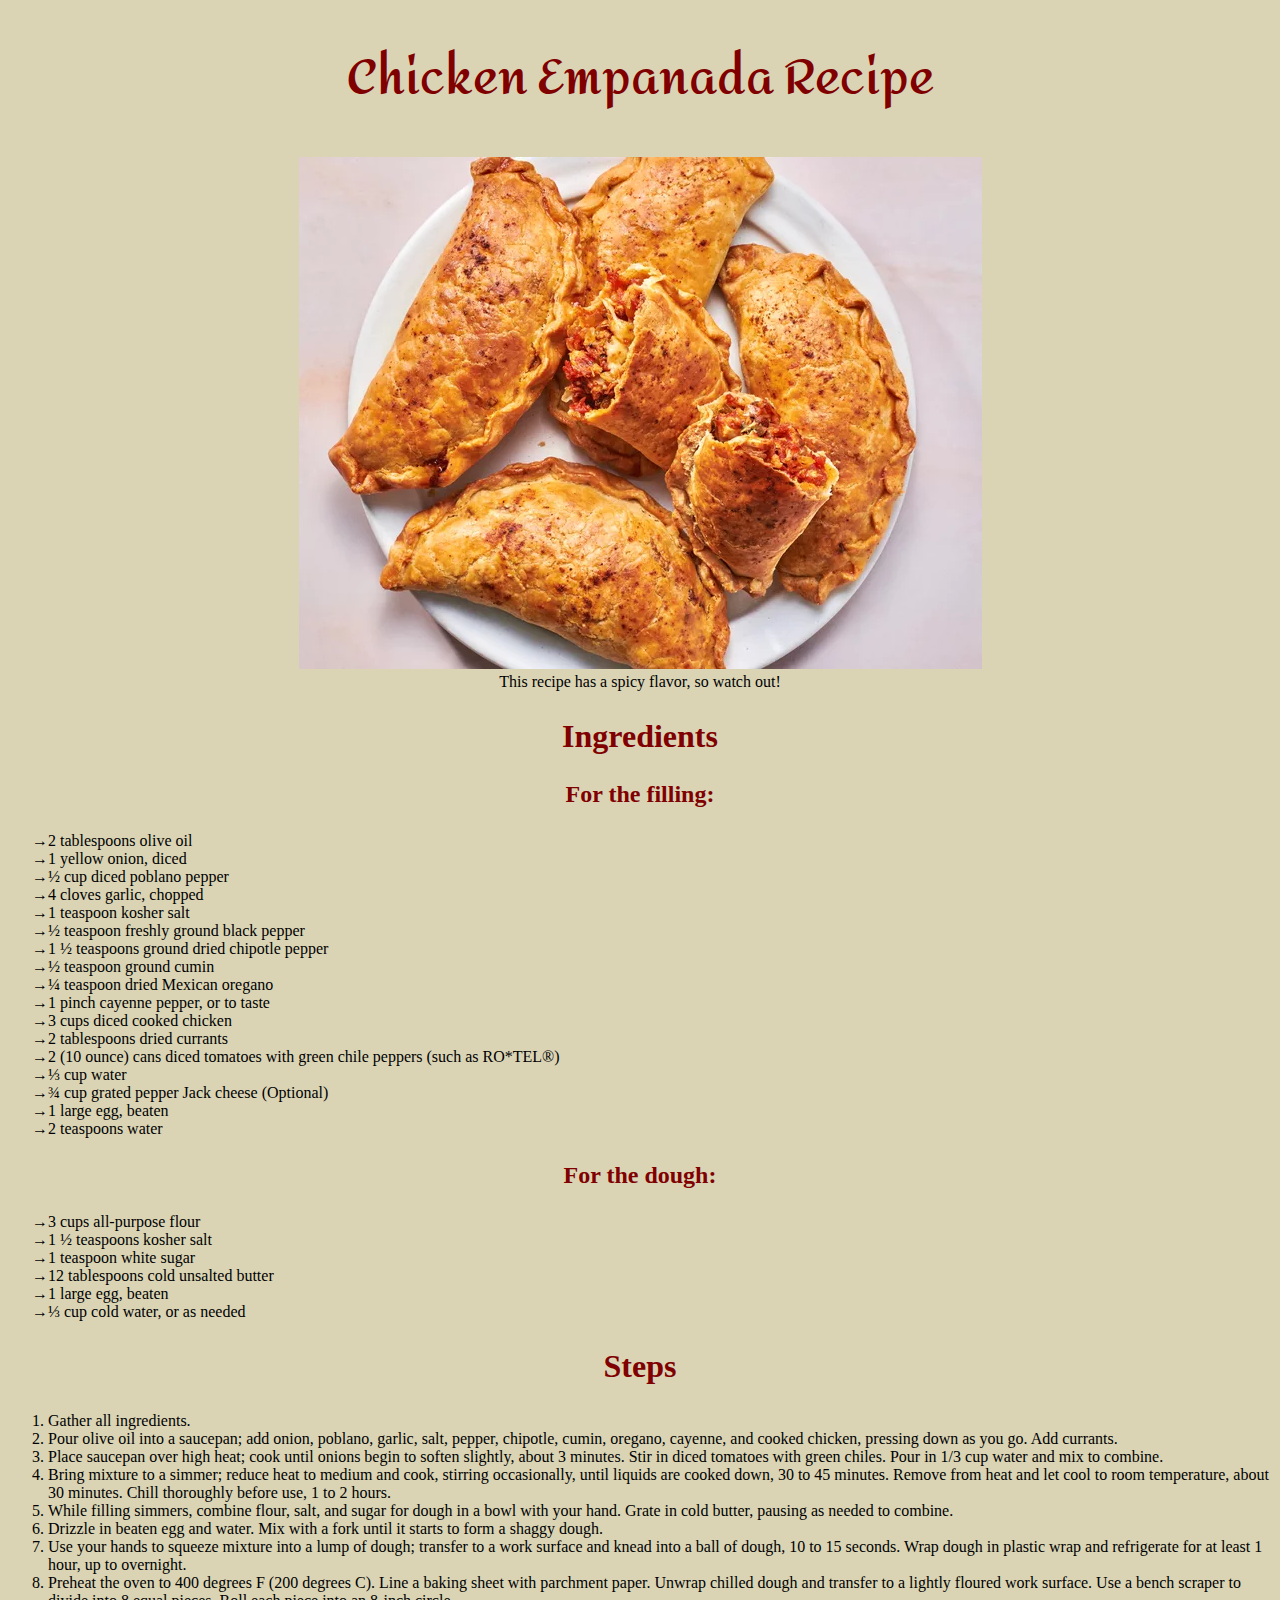
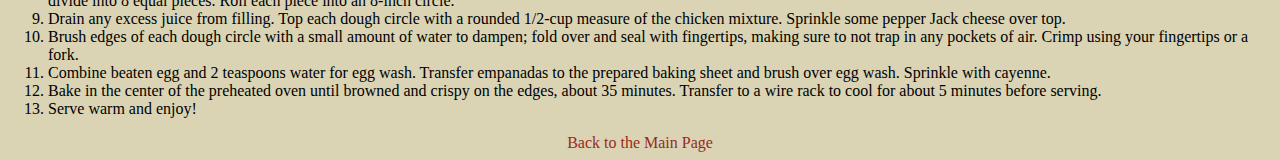
<file: recipes/chicken-empanada.html>
<!DOCTYPE html>
<html lang="en">
  <head>
    <meta charset="UTF-8" />
    <meta name="viewport" content="width=device-width, initial-scale=1.0" />
    <link rel="stylesheet" href="../css/style.css" />
    <title>Chicken Empanada Recipe</title>
  </head>
  <body>
    <h1 class="recipetitle">Chicken Empanada Recipe</h1>
    <figure>
      <img
        src="../img/ChickenEmpanada.webp"
        alt="A photo of some chicken empanadas"
      />
      <figcaption>This recipe has a spicy flavor, so watch out!</figcaption>
    </figure>
    <h2 class="submenu">Ingredients</h2>
    <h3 class="submenu secondary">For the filling:</h3>
    <ul class="ingredli">
      <li>2 tablespoons olive oil</li>
      <li>1 yellow onion, diced</li>

      <li>½ cup diced poblano pepper</li>

      <li>4 cloves garlic, chopped</li>

      <li>1 teaspoon kosher salt</li>

      <li>½ teaspoon freshly ground black pepper</li>

      <li>1 ½ teaspoons ground dried chipotle pepper</li>

      <li>½ teaspoon ground cumin</li>

      <li>¼ teaspoon dried Mexican oregano</li>

      <li>1 pinch cayenne pepper, or to taste</li>

      <li>3 cups diced cooked chicken</li>

      <li>2 tablespoons dried currants</li>

      <li>
        2 (10 ounce) cans diced tomatoes with green chile peppers (such as
        RO*TEL®)
      </li>

      <li>⅓ cup water</li>

      <li>¾ cup grated pepper Jack cheese (Optional)</li>

      <li>1 large egg, beaten</li>

      <li>2 teaspoons water</li>
    </ul>
    <h3 class="submenu secondary">For the dough:</h3>
    <ul class="ingredli">
      <li>3 cups all-purpose flour</li>

      <li>1 ½ teaspoons kosher salt</li>

      <li>1 teaspoon white sugar</li>

      <li>12 tablespoons cold unsalted butter</li>

      <li>1 large egg, beaten</li>

      <li>⅓ cup cold water, or as needed</li>
    </ul>
    <h2 class="submenu">Steps</h2>
    <ol class="stepsli">
      <li>Gather all ingredients.</li>
      <li>
        Pour olive oil into a saucepan; add onion, poblano, garlic, salt,
        pepper, chipotle, cumin, oregano, cayenne, and cooked chicken, pressing
        down as you go. Add currants.
      </li>
      <li>
        Place saucepan over high heat; cook until onions begin to soften
        slightly, about 3 minutes. Stir in diced tomatoes with green chiles.
        Pour in 1/3 cup water and mix to combine.
      </li>
      <li>
        Bring mixture to a simmer; reduce heat to medium and cook, stirring
        occasionally, until liquids are cooked down, 30 to 45 minutes. Remove
        from heat and let cool to room temperature, about 30 minutes. Chill
        thoroughly before use, 1 to 2 hours.
      </li>
      <li>
        While filling simmers, combine flour, salt, and sugar for dough in a
        bowl with your hand. Grate in cold butter, pausing as needed to combine.
      </li>
      <li>
        Drizzle in beaten egg and water. Mix with a fork until it starts to form
        a shaggy dough.
      </li>
      <li>
        Use your hands to squeeze mixture into a lump of dough; transfer to a
        work surface and knead into a ball of dough, 10 to 15 seconds. Wrap
        dough in plastic wrap and refrigerate for at least 1 hour, up to
        overnight.
      </li>
      <li>
        Preheat the oven to 400 degrees F (200 degrees C). Line a baking sheet
        with parchment paper. Unwrap chilled dough and transfer to a lightly
        floured work surface. Use a bench scraper to divide into 8 equal pieces.
        Roll each piece into an 8-inch circle.
      </li>
      <li>
        Drain any excess juice from filling. Top each dough circle with a
        rounded 1/2-cup measure of the chicken mixture. Sprinkle some pepper
        Jack cheese over top.
      </li>
      <li>
        Brush edges of each dough circle with a small amount of water to dampen;
        fold over and seal with fingertips, making sure to not trap in any
        pockets of air. Crimp using your fingertips or a fork.
      </li>
      <li>
        Combine beaten egg and 2 teaspoons water for egg wash. Transfer
        empanadas to the prepared baking sheet and brush over egg wash. Sprinkle
        with cayenne.
      </li>
      <li>
        Bake in the center of the preheated oven until browned and crispy on the
        edges, about 35 minutes. Transfer to a wire rack to cool for about 5
        minutes before serving.
      </li>
      <li>Serve warm and enjoy!</li>
    </ol>
    <a href="../index.html">Back to the Main Page</a>
  </body>
</html>
</file>
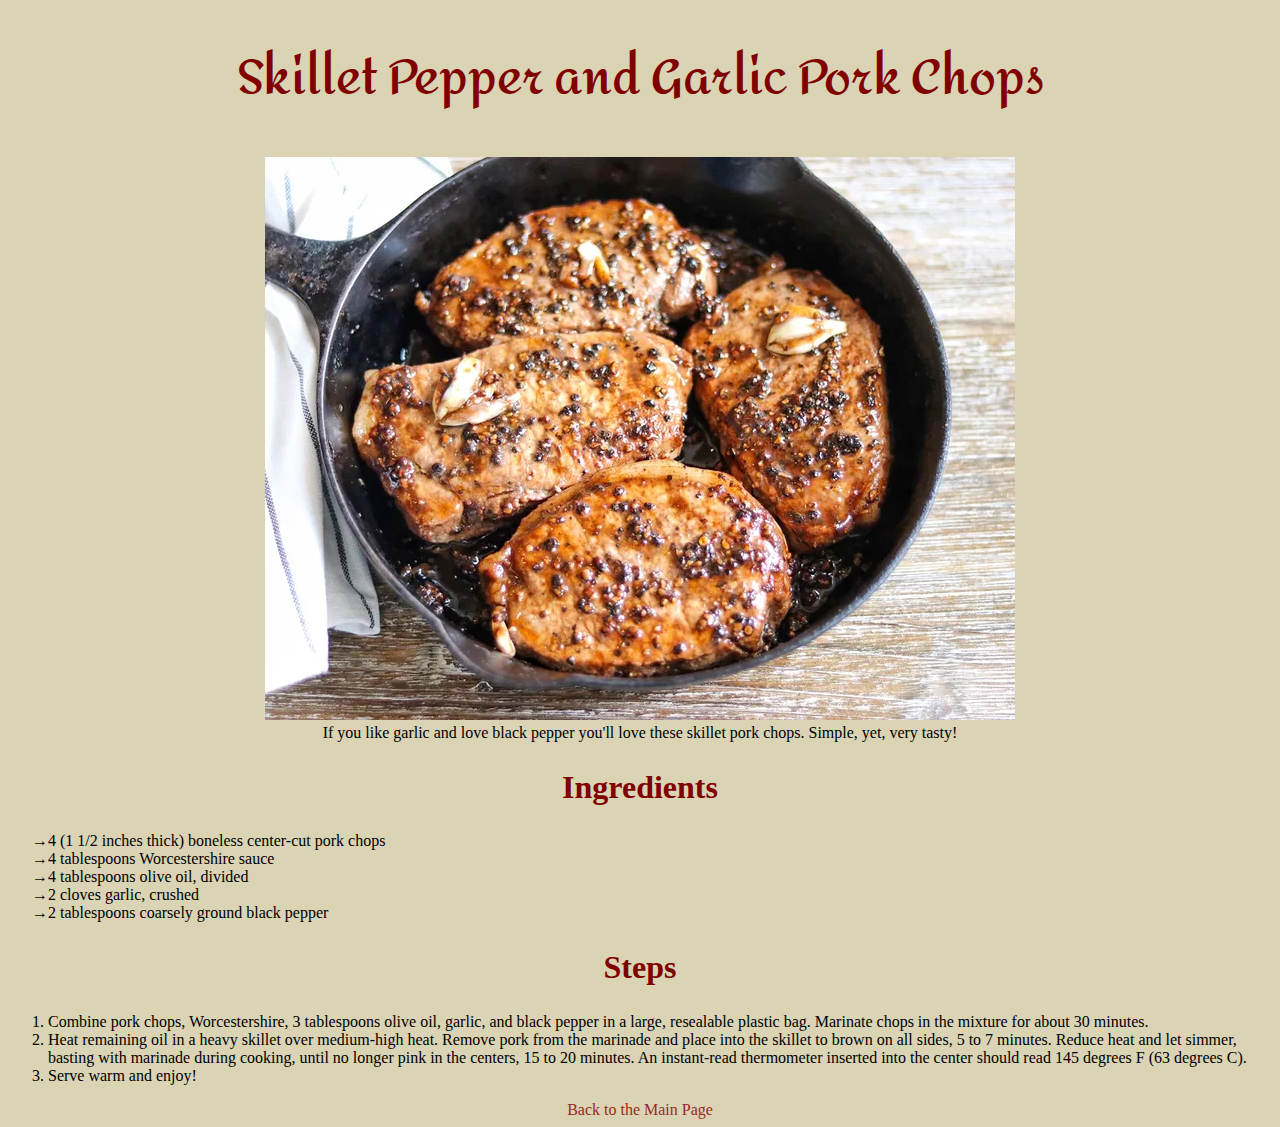
<file: recipes/pork-chops.html>
<!DOCTYPE html>
<html lang="en">
  <head>
    <meta charset="UTF-8" />
    <meta name="viewport" content="width=device-width, initial-scale=1.0" />
    <title>Skillet Pepper and Garlic Pork Chops</title>
    <link rel="stylesheet" href="../css/style.css">
  </head>
  <body>
    <h1 class="recipetitle">Skillet Pepper and Garlic Pork Chops</h1>
    <figure>
      <img src="../img/PorkChops.webp" alt="A photo of some pork chops" />
      <figcaption>
        If you like garlic and love black pepper you'll love these skillet pork
        chops. Simple, yet, very tasty!
      </figcaption>
    </figure>
    <h2 class="submenu">Ingredients</h2>
    <ul class="ingredli">
      <li>4 (1 1/2 inches thick) boneless center-cut pork chops</li>

      <li>4 tablespoons Worcestershire sauce</li>

      <li>4 tablespoons olive oil, divided</li>

      <li>2 cloves garlic, crushed</li>

      <li>2 tablespoons coarsely ground black pepper</li>
    </ul>
    <h2 class="submenu">Steps</h2>
    <ol class="stepsli">
      <li>
        Combine pork chops, Worcestershire, 3 tablespoons olive oil, garlic, and
        black pepper in a large, resealable plastic bag. Marinate chops in the
        mixture for about 30 minutes.
      </li>
      <li>
        Heat remaining oil in a heavy skillet over medium-high heat. Remove pork
        from the marinade and place into the skillet to brown on all sides, 5 to
        7 minutes. Reduce heat and let simmer, basting with marinade during
        cooking, until no longer pink in the centers, 15 to 20 minutes. An
        instant-read thermometer inserted into the center should read 145
        degrees F (63 degrees C).
      </li>
      <li>Serve warm and enjoy!</li>
    </ol>
    <a href="../index.html">Back to the Main Page</a>
  </body>
</html>
</file>
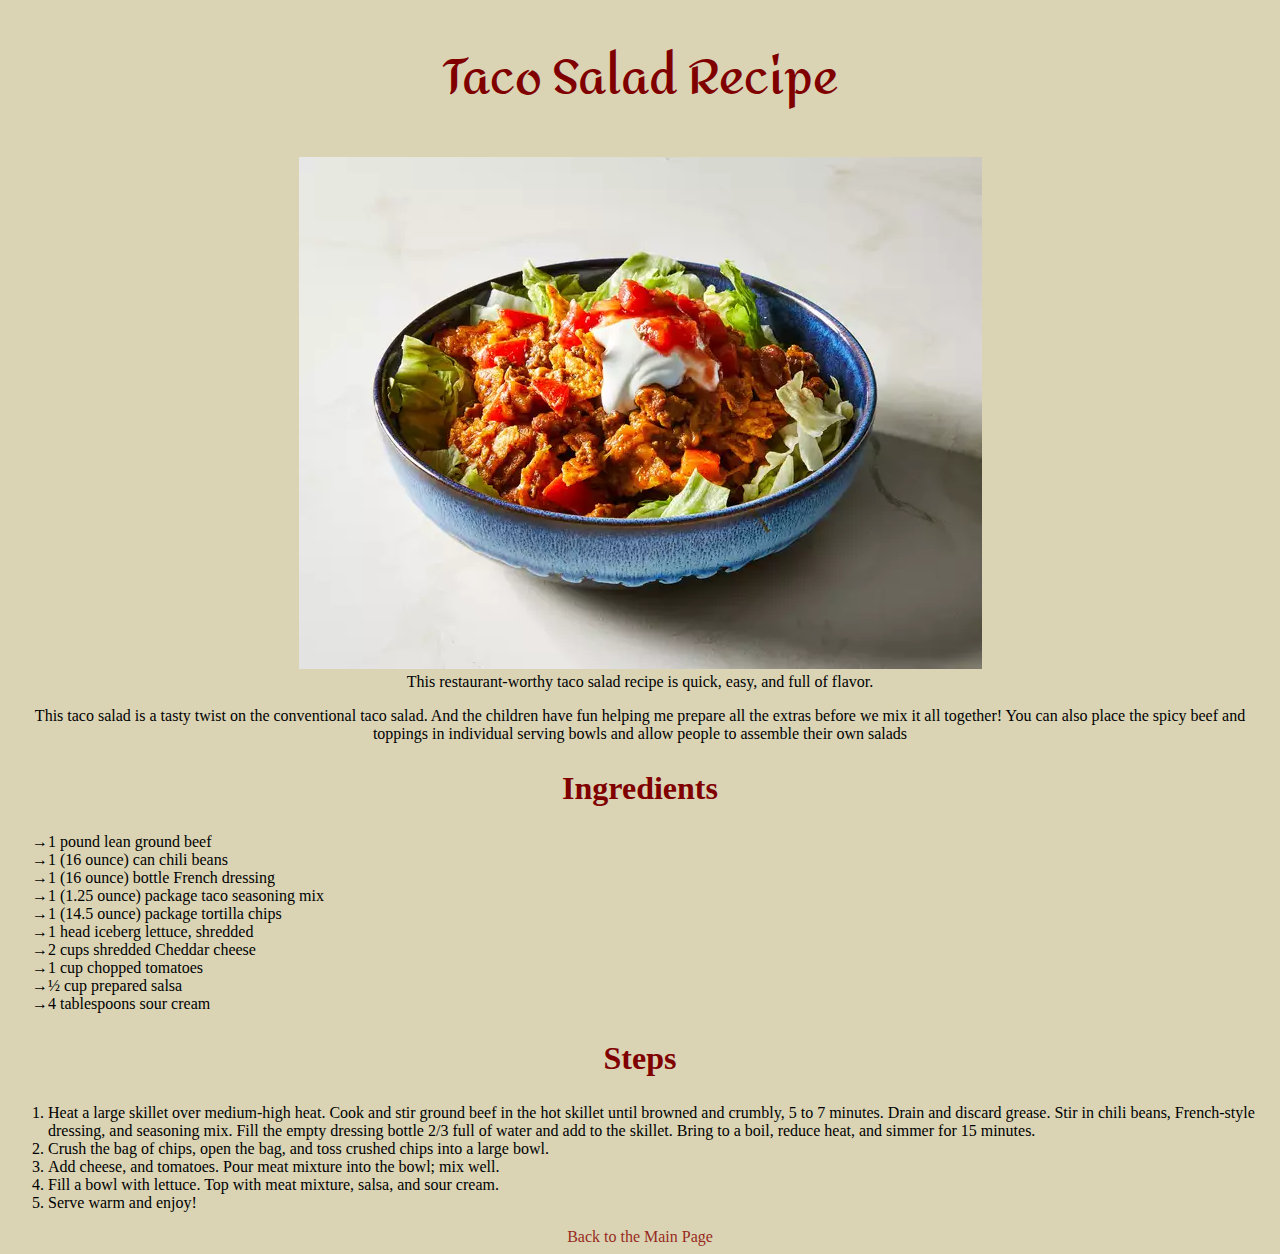
<file: recipes/taco-salad.html>
<!DOCTYPE html>
<html lang="en">
  <head>
    <meta charset="UTF-8" />
    <meta name="viewport" content="width=device-width, initial-scale=1.0" />
    <link rel="stylesheet" href="../css/style.css" />
    <title>Taco Salad Recipe</title>
  </head>
  <body>
    <h1 class="recipetitle">Taco Salad Recipe</h1>
    <figure>
      <img
        src="../img/TacoSalad.webp"
        alt="This is a taco salad already done."
      />
      <figcaption>
        This restaurant-worthy taco salad recipe is quick, easy, and full of
        flavor.
      </figcaption>
    </figure>
    <p>
      This taco salad is a tasty twist on the conventional taco salad. And the
      children have fun helping me prepare all the extras before we mix it all
      together! You can also place the spicy beef and toppings in individual
      serving bowls and allow people to assemble their own salads
    </p>
    <h2 class="submenu">Ingredients</h2>
    <ul class="ingredli">
      <li>1 pound lean ground beef</li>

      <li>1 (16 ounce) can chili beans</li>

      <li>1 (16 ounce) bottle French dressing</li>

      <li>1 (1.25 ounce) package taco seasoning mix</li>

      <li>1 (14.5 ounce) package tortilla chips</li>

      <li>1 head iceberg lettuce, shredded</li>

      <li>2 cups shredded Cheddar cheese</li>

      <li>1 cup chopped tomatoes</li>

      <li>½ cup prepared salsa</li>

      <li>4 tablespoons sour cream</li>
    </ul>
    <h2 class="submenu">Steps</h2>
    <ol class="stepsli">
      <li>
        Heat a large skillet over medium-high heat. Cook and stir ground beef in
        the hot skillet until browned and crumbly, 5 to 7 minutes. Drain and
        discard grease. Stir in chili beans, French-style dressing, and
        seasoning mix. Fill the empty dressing bottle 2/3 full of water and add
        to the skillet. Bring to a boil, reduce heat, and simmer for 15 minutes.
      </li>
      <li>
        Crush the bag of chips, open the bag, and toss crushed chips into a
        large bowl.
      </li>
      <li>
        Add cheese, and tomatoes. Pour meat mixture into the bowl; mix well.
      </li>
      <li>
        Fill a bowl with lettuce. Top with meat mixture, salsa, and sour cream.
      </li>
      <li>Serve warm and enjoy!</li>
    </ol>
    <a href="../index.html">Back to the Main Page</a>
  </body>
</html>
</file>
<file: css/style.css>
@import url('https://fonts.googleapis.com/css2?family=Amita:wght@400;700&display=swap');

body {
    background-color: #DAD4B5;
    text-align: center;
}

.mainmenu, .menulink{
    list-style-type: none;
}

.recipetitle, .submenu{
    color: #800000;
}

.recipetitle{
    font-family: "Amita", Garamond, serif;
    font-size: 3rem;
}

.submenu{
    font-family: Cambria, Cochin, Georgia, Times, 'Times New Roman', serif;
    font-size: 2rem;
}

.submenu.secondary{
    font-size: 1.5rem;
}

.ingredli, .stepsli{
    text-align: left;
}

.ingredli{
    list-style-type: "→";
}

.stepsli{
    list-style-type: decimal;
}

a {
    text-decoration: none;
    color: #982B1C;
}

a:hover {
    text-decoration: underline;
    color: #ad6055;
}
</file>
